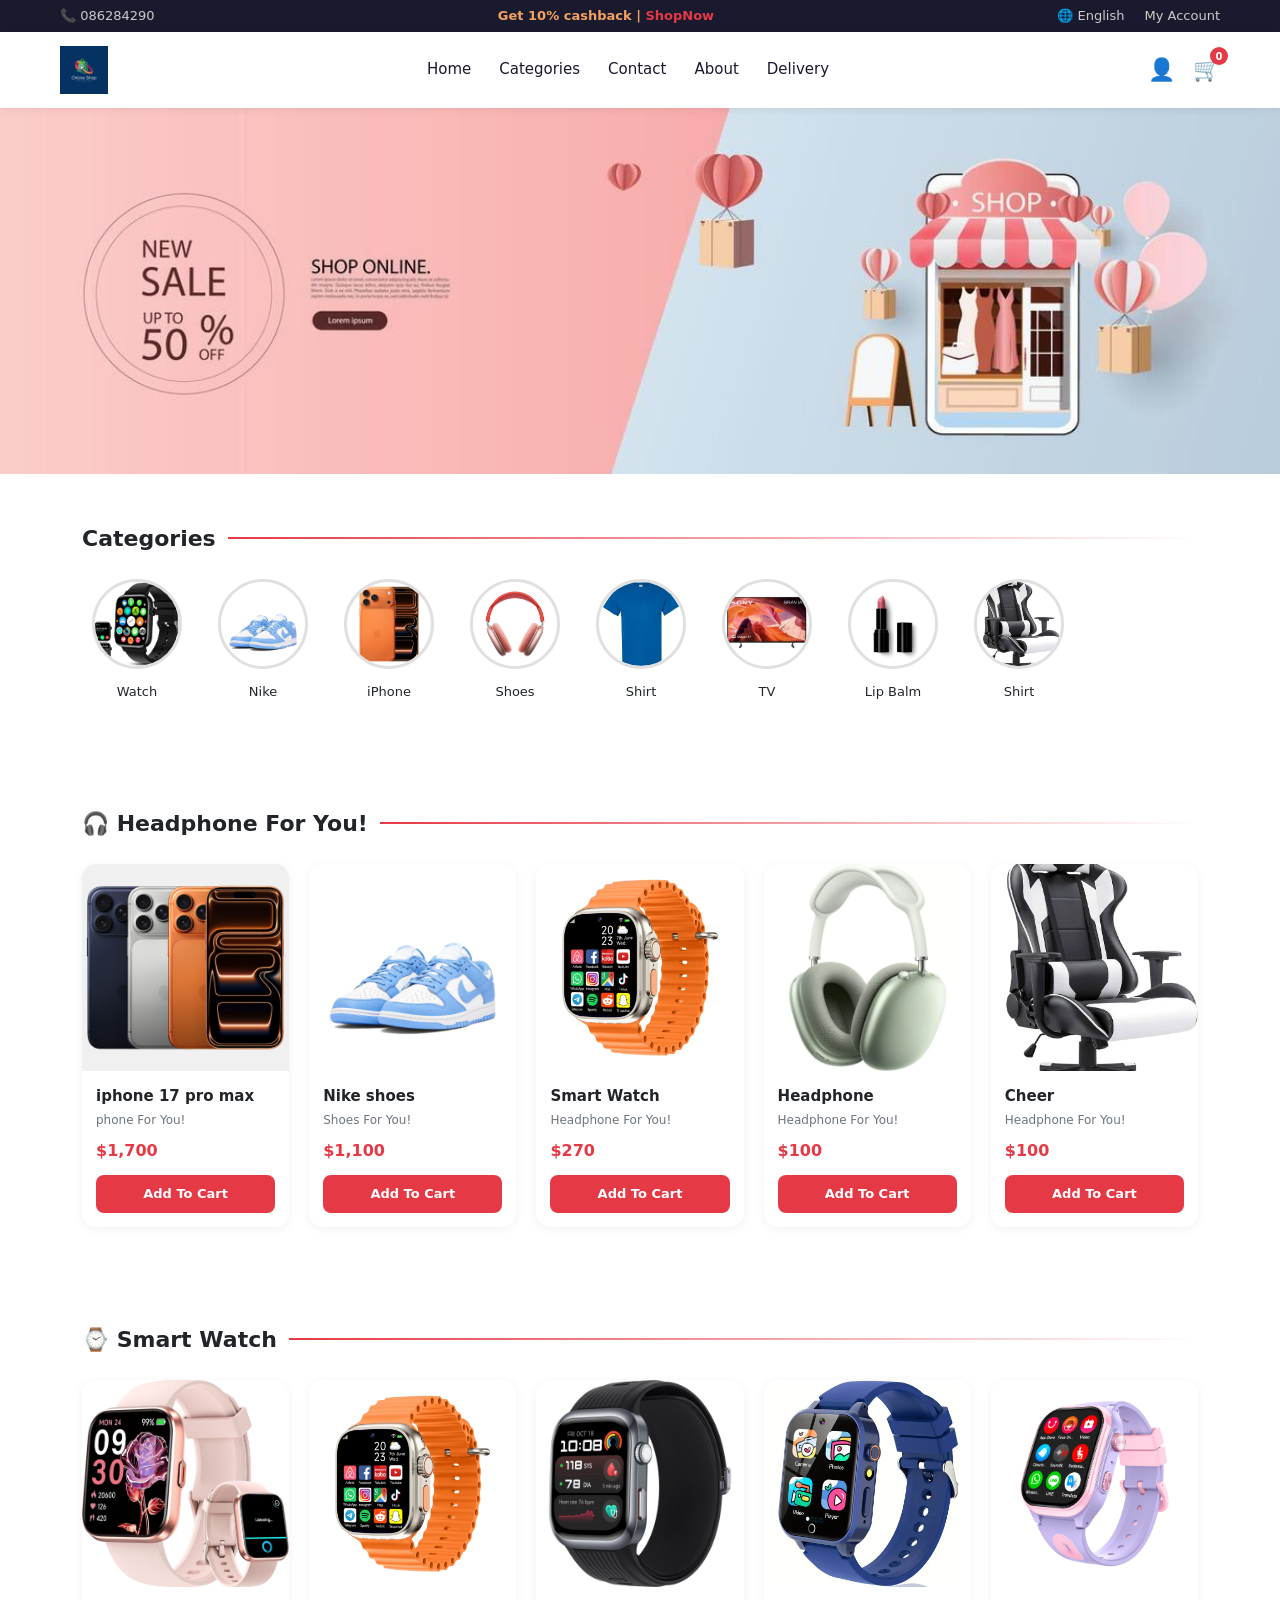
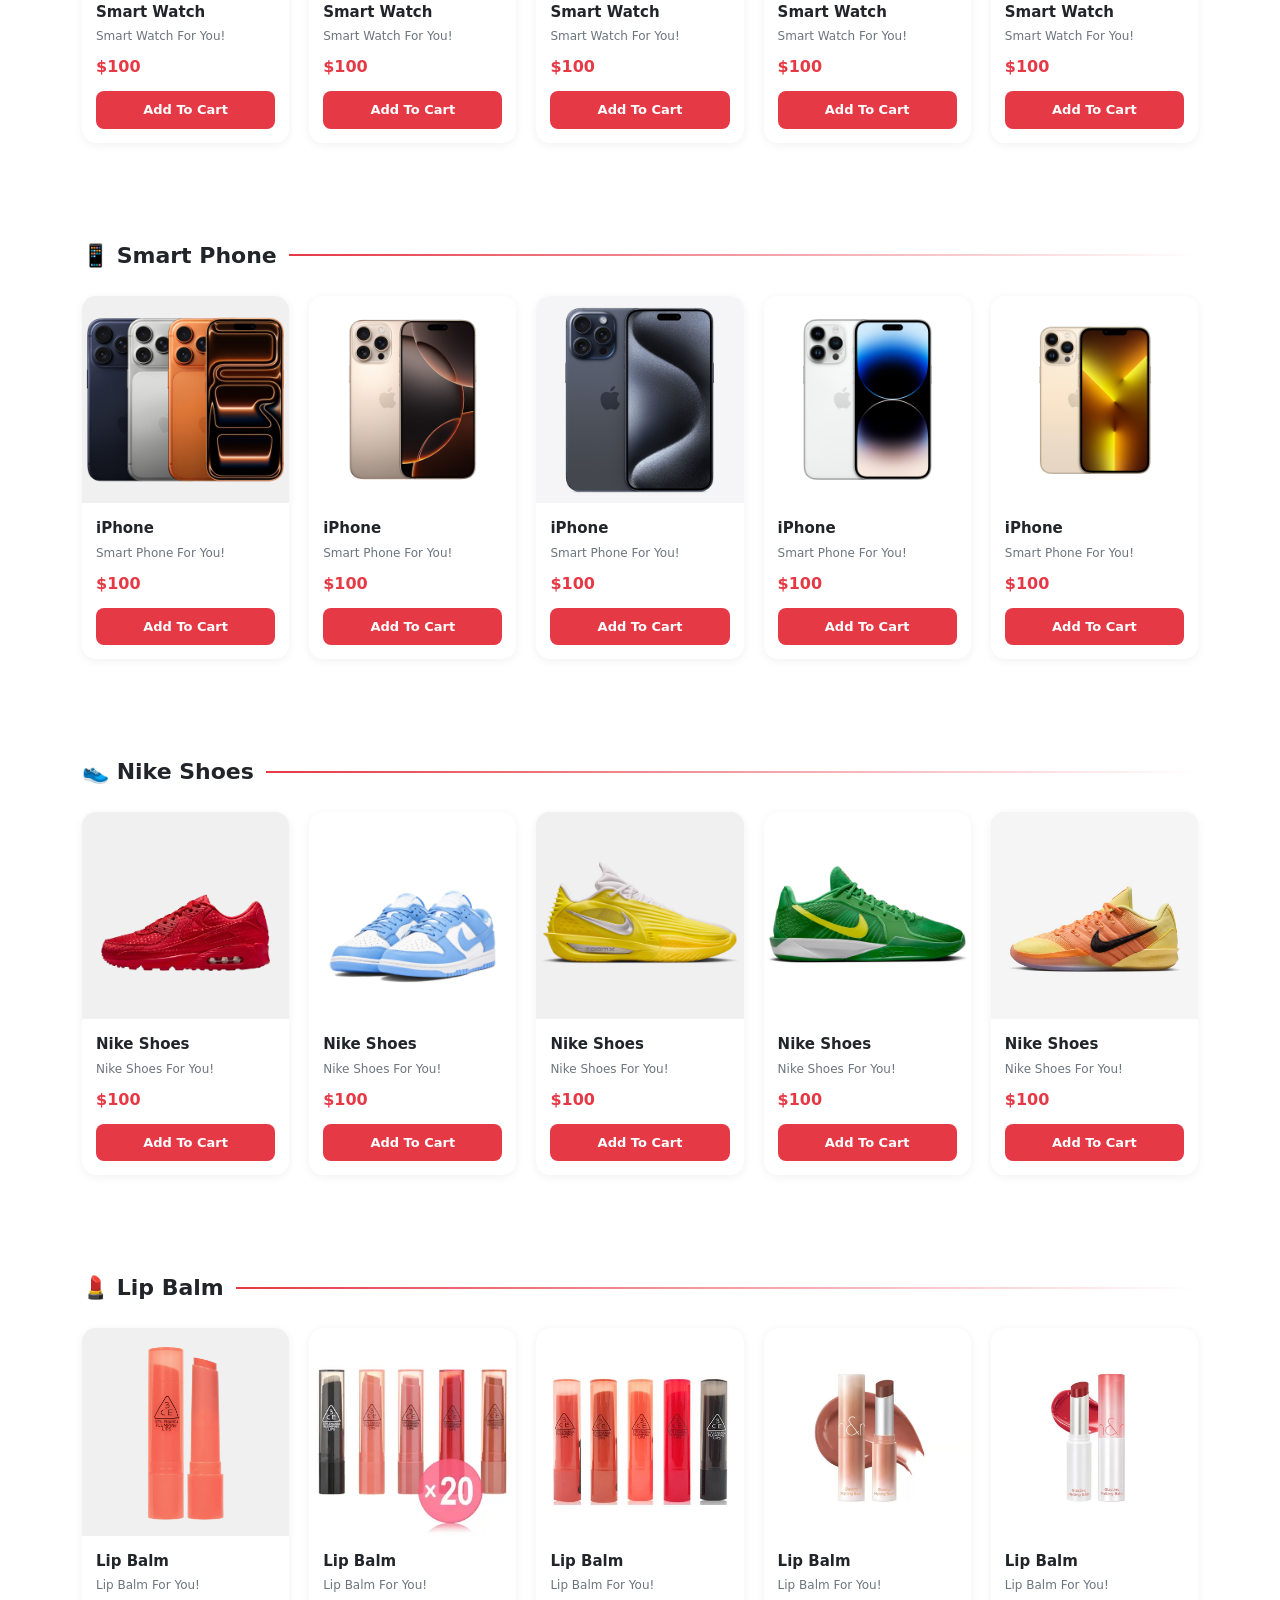
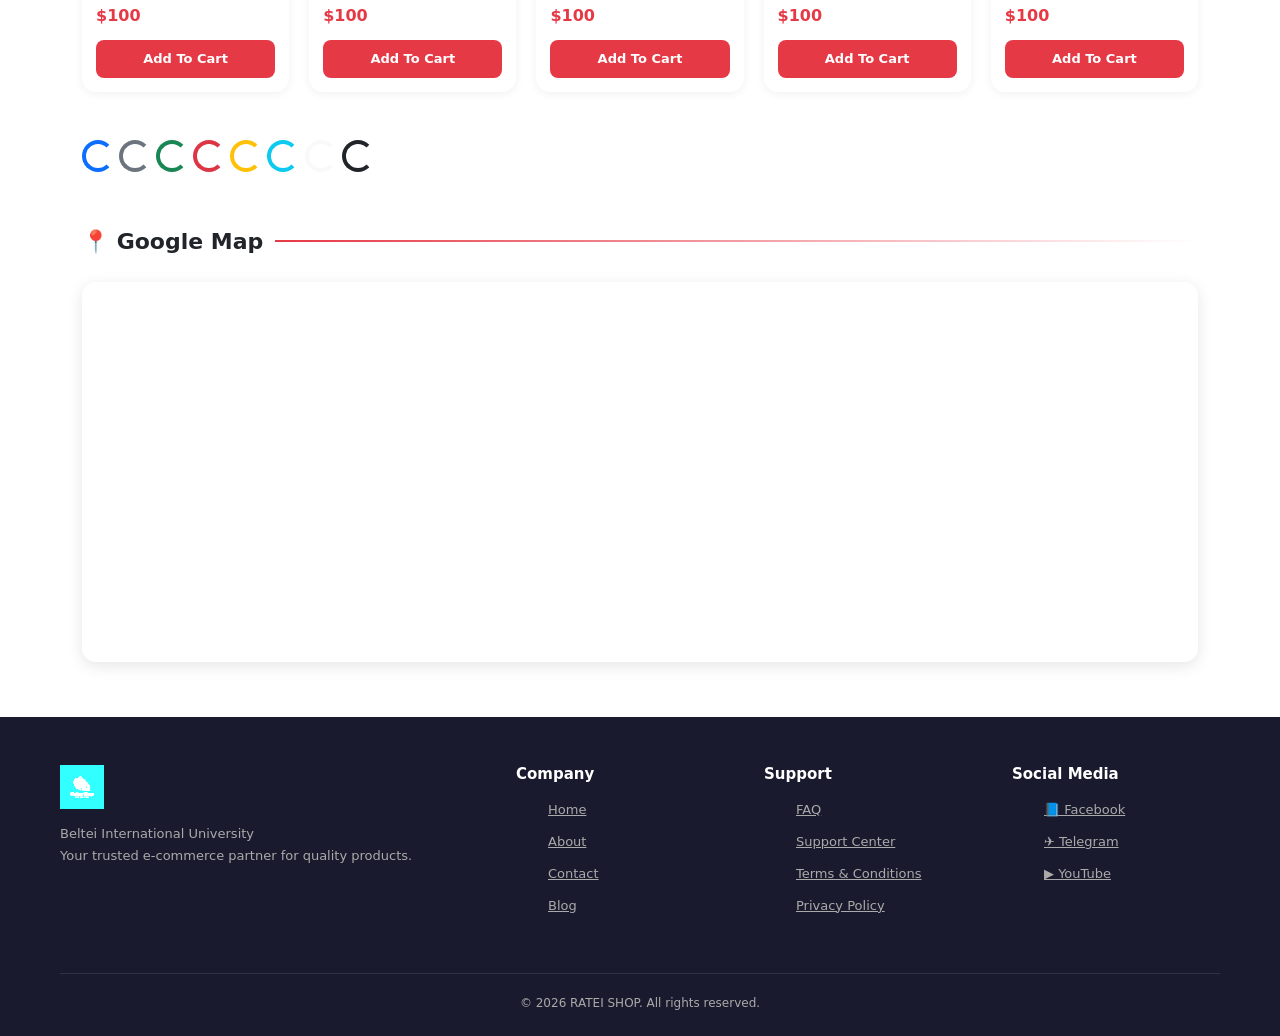
<file: index.html>
<!DOCTYPE html>
<html lang="en">
<head>
  <meta charset="UTF-8" />
  <meta name="viewport" content="width=device-width, initial-scale=1.0" />
  <title>RATEI SHOP</title>
  <link href="https://fonts.googleapis.com/css2?family=Outfit:wght@300;400;500;600;700&display=swap" rel="stylesheet" />
  <link rel="stylesheet" href="style/style.css">
  <link href="https://cdn.jsdelivr.net/npm/bootstrap@5.3.8/dist/css/bootstrap.min.css" rel="stylesheet" integrity="sha384-sRIl4kxILFvY47J16cr9ZwB07vP4J8+LH7qKQnuqkuIAvNWLzeN8tE5YBujZqJLB" crossorigin="anonymous">
  <script src="https://cdn.jsdelivr.net/npm/bootstrap@5.3.8/dist/js/bootstrap.bundle.min.js" integrity="sha384-FKyoEForCGlyvwx9Hj09JcYn3nv7wiPVlz7YYwJrWVcXK/BmnVDxM+D2scQbITxI" crossorigin="anonymous"></script>
</head>
<body>

<!-- TOP BAR -->
<div class="topbar">
  <div>📞 086284290</div>
  <div class="promo">Get 10% cashback | <span>ShopNow</span></div>
  <div class="topbar-right">
    <span>🌐 English</span>
    <span>My Account</span>
  </div>
</div>

<!-- HEADER -->
<header>
  <div class="logo">
    <img src="img/logo/1.png" alt="Logo" />
  </div>
  <nav>
    <a class="BO" href="#">Home</a>
    <a class="BO" href="#">Categories</a>
    <a class="BO" href="#">Contact</a>
    <a class="BO" href="#">About</a>
    <a class="BO" href="#">Delivery</a>
  </nav>
  <div class="header-icons">
    <button class="icon-btn" title="Account">👤</button>
    <button class="icon-btn" title="Cart">
      🛒
      <span class="cart-badge">0</span>
    </button>
  </div>
</header>

<!-- BANNER -->
<div class="banner">
  <img src="img/banner/1.png" alt="Banner" />
</div>


<!-- CATEGORIES -->
<div class="container">
  <section class="section">
    <div class="section-title">Categories</div>
    <div class="categories">
      <div class="cat-card">
        <div class="cat-img-wrap"><img src="img/category/1.png" alt="Watch" /></div>
        <span>Watch</span>
      </div>
      <div class="cat-card">
        <div class="cat-img-wrap"><img src="img/category/5.png" alt="Nike" /></div>
        <span>Nike</span>
      </div>
      <div class="cat-card">
        <div class="cat-img-wrap"><img src="img/category/3.png" alt="iPhone" /></div>
        <span>iPhone</span>
      </div>
      <div class="cat-card">
        <div class="cat-img-wrap"><img src="img/category/4.png" alt="Shoes" /></div>
        <span>Shoes</span>
      </div>
      <div class="cat-card">
        <div class="cat-img-wrap"><img src="img/category/image.png" alt="Shirt" /></div>
        <span>Shirt</span>
      </div>
      <div class="cat-card">
        <div class="cat-img-wrap"><img src="img/category/6.png" alt="TV" /></div>
        <span>TV</span>
      </div>
      <div class="cat-card">
        <div class="cat-img-wrap"><img src="img/category/7.png" alt="Lip Balm" /></div>
        <span>Lip Balm</span>
      </div>
      <div class="cat-card">
        <div class="cat-img-wrap"><img src="img/category/8.png" alt="Shirt" /></div>
        <span>Shirt</span>
      </div>
    </div>
  </section>

  <!-- HEADPHONES -->
  <section class="section">
    <div class="section-title">🎧 Headphone For You!</div>
    <div class="product-grid">
      <div class="product-card">
        <div class="product-img"><img src="img/product/1.png" alt="Headphone" /></div>
        <div class="product-info">
          <div class="product-name">iphone 17 pro max</div>
          <div class="product-desc">phone For You!</div>
          <div class="product-price">$1,700</div>
          <button class="btn-cart">Add To Cart</button>
        </div>
      </div>
      <div class="product-card">
        <div class="product-img"><img src="img/product/2.png" alt="Headphone" /></div>
        <div class="product-info">
          <div class="product-name">Nike shoes</div>
          <div class="product-desc">Shoes For You!</div>
          <div class="product-price">$1,100</div>
          <button class="btn-cart">Add To Cart</button>
        </div>
      </div>
      <div class="product-card">
        <div class="product-img"><img src="img/product/3.png" alt="Headphone" /></div>
        <div class="product-info">
          <div class="product-name">Smart Watch</div>
          <div class="product-desc">Headphone For You!</div>
          <div class="product-price">$270</div>
          <button class="btn-cart">Add To Cart</button>
        </div>
      </div>
      <div class="product-card">
        <div class="product-img"><img src="img/product/6.png" alt="Headphone" /></div>
        <div class="product-info">
          <div class="product-name">Headphone</div>
          <div class="product-desc">Headphone For You!</div>
          <div class="product-price">$100</div>
          <button class="btn-cart">Add To Cart</button>
        </div>
      </div>
      <div class="product-card">
        <div class="product-img"><img src="img/product/5.png" alt="Headphone" /></div>
        <div class="product-info">
          <div class="product-name">Cheer</div>
          <div class="product-desc">Headphone For You!</div>
          <div class="product-price">$100</div>
          <button class="btn-cart">Add To Cart</button>
        </div>
      </div>
    </div>
  </section>

  <!-- SMART WATCH -->
  <section class="section">
    <div class="section-title">⌚ Smart Watch</div>
    <div class="product-grid">
      <div class="product-card">
        <div class="product-img"><img src="img/product/smartwach/1.png" alt="Smart Watch" /></div>
        <div class="product-info">
          <div class="product-name">Smart Watch</div>
          <div class="product-desc">Smart Watch For You!</div>
          <div class="product-price">$100</div>
          <button class="btn-cart">Add To Cart</button>
        </div>
      </div>
      <div class="product-card">
        <div class="product-img"><img src="img/product/smartwach/2.png" alt="Smart Watch" /></div>
        <div class="product-info">
          <div class="product-name">Smart Watch</div>
          <div class="product-desc">Smart Watch For You!</div>
          <div class="product-price">$100</div>
          <button class="btn-cart">Add To Cart</button>
        </div>
      </div>
      <div class="product-card">
        <div class="product-img"><img src="img/product/smartwach/3.png" alt="Smart Watch" /></div>
        <div class="product-info">
          <div class="product-name">Smart Watch</div>
          <div class="product-desc">Smart Watch For You!</div>
          <div class="product-price">$100</div>
          <button class="btn-cart">Add To Cart</button>
        </div>
      </div>
      <div class="product-card">
        <div class="product-img"><img src="img/product/smartwach/4.png" alt="Smart Watch" /></div>
        <div class="product-info">
          <div class="product-name">Smart Watch</div>
          <div class="product-desc">Smart Watch For You!</div>
          <div class="product-price">$100</div>
          <button class="btn-cart">Add To Cart</button>
        </div>
      </div>
      <div class="product-card">
        <div class="product-img"><img src="img/product/smartwach/6.png" alt="Smart Watch" /></div>
        <div class="product-info">
          <div class="product-name">Smart Watch</div>
          <div class="product-desc">Smart Watch For You!</div>
          <div class="product-price">$100</div>
          <button class="btn-cart">Add To Cart</button>
        </div>
      </div>
    </div>
  </section>

  <!-- IPHONE -->
  <section class="section">
    <div class="section-title">📱 Smart Phone</div>
    <div class="product-grid">
      <div class="product-card">
        <div class="product-img"><img src="img/product/iphone/1.png" alt="iPhone" /></div>
        <div class="product-info">
          <div class="product-name">iPhone</div>
          <div class="product-desc">Smart Phone For You!</div>
          <div class="product-price">$100</div>
          <button class="btn-cart">Add To Cart</button>
        </div>
      </div>
      <div class="product-card">
        <div class="product-img"><img src="img/product/iphone/2.png" alt="iPhone" /></div>
        <div class="product-info">
          <div class="product-name">iPhone</div>
          <div class="product-desc">Smart Phone For You!</div>
          <div class="product-price">$100</div>
          <button class="btn-cart">Add To Cart</button>
        </div>
      </div>
      <div class="product-card">
        <div class="product-img"><img src="img/product/iphone/3.png" alt="iPhone" /></div>
        <div class="product-info">
          <div class="product-name">iPhone</div>
          <div class="product-desc">Smart Phone For You!</div>
          <div class="product-price">$100</div>
          <button class="btn-cart">Add To Cart</button>
        </div>
      </div>
      <div class="product-card">
        <div class="product-img"><img src="img/product/iphone/4.png" alt="iPhone" /></div>
        <div class="product-info">
          <div class="product-name">iPhone</div>
          <div class="product-desc">Smart Phone For You!</div>
          <div class="product-price">$100</div>
          <button class="btn-cart">Add To Cart</button>
        </div>
      </div>
      <div class="product-card">
        <div class="product-img"><img src="img/product/iphone/5.png" alt="iPhone" /></div>
        <div class="product-info">
          <div class="product-name">iPhone</div>
          <div class="product-desc">Smart Phone For You!</div>
          <div class="product-price">$100</div>
          <button class="btn-cart">Add To Cart</button>
        </div>
      </div>
    </div>
  </section>

  <!-- NIKE -->
  <section class="section">
    <div class="section-title">👟 Nike Shoes</div>
    <div class="product-grid">
      <div class="product-card">
        <div class="product-img"><img src="img/product/nike/1.png" alt="Nike" /></div>
        <div class="product-info">
          <div class="product-name">Nike Shoes</div>
          <div class="product-desc">Nike Shoes For You!</div>
          <div class="product-price">$100</div>
          <button class="btn-cart">Add To Cart</button>
        </div>
      </div>
      <div class="product-card">
        <div class="product-img"><img src="img/product/nike/2.png" alt="Nike" /></div>
        <div class="product-info">
          <div class="product-name">Nike Shoes</div>
          <div class="product-desc">Nike Shoes For You!</div>
          <div class="product-price">$100</div>
          <button class="btn-cart">Add To Cart</button>
        </div>
      </div>
      <div class="product-card">
        <div class="product-img"><img src="img/product/nike/3.png" alt="Nike" /></div>
        <div class="product-info">
          <div class="product-name">Nike Shoes</div>
          <div class="product-desc">Nike Shoes For You!</div>
          <div class="product-price">$100</div>
          <button class="btn-cart">Add To Cart</button>
        </div>
      </div>
      <div class="product-card">
        <div class="product-img"><img src="img/product/nike/4.png" alt="Nike" /></div>
        <div class="product-info">
          <div class="product-name">Nike Shoes</div>
          <div class="product-desc">Nike Shoes For You!</div>
          <div class="product-price">$100</div>
          <button class="btn-cart">Add To Cart</button>
        </div>
      </div>
      <div class="product-card">
        <div class="product-img"><img src="img/product/nike/5.png" alt="Nike" /></div>
        <div class="product-info">
          <div class="product-name">Nike Shoes</div>
          <div class="product-desc">Nike Shoes For You!</div>
          <div class="product-price">$100</div>
          <button class="btn-cart">Add To Cart</button>
        </div>
      </div>
    </div>
  </section>

  <!-- LIP BALM -->
  <section class="section">
    <div class="section-title">💄 Lip Balm</div>
    <div class="product-grid">
      <div class="product-card">
        <div class="product-img"><img src="img/product/3ce/1.png" alt="Lip Balm" /></div>
        <div class="product-info">
          <div class="product-name">Lip Balm</div>
          <div class="product-desc">Lip Balm For You!</div>
          <div class="product-price">$100</div>
          <button class="btn-cart">Add To Cart</button>
        </div>
      </div>
      <div class="product-card">
        <div class="product-img"><img src="img/product/3ce/2.png" alt="Lip Balm" /></div>
        <div class="product-info">
          <div class="product-name">Lip Balm</div>
          <div class="product-desc">Lip Balm For You!</div>
          <div class="product-price">$100</div>
          <button class="btn-cart">Add To Cart</button>
        </div>
      </div>
      <div class="product-card">
        <div class="product-img"><img src="img/product/3ce/3.png" alt="Lip Balm" /></div>
        <div class="product-info">
          <div class="product-name">Lip Balm</div>
          <div class="product-desc">Lip Balm For You!</div>
          <div class="product-price">$100</div>
          <button class="btn-cart">Add To Cart</button>
        </div>
      </div>
      <div class="product-card">
        <div class="product-img"><img src="img/product/3ce/4.png" alt="Lip Balm" /></div>
        <div class="product-info">
          <div class="product-name">Lip Balm</div>
          <div class="product-desc">Lip Balm For You!</div>
          <div class="product-price">$100</div>
          <button class="btn-cart">Add To Cart</button>
        </div>
      </div>
      <div class="product-card">
        <div class="product-img"><img src="img/product/3ce/5.png" alt="Lip Balm" /></div>
        <div class="product-info">
          <div class="product-name">Lip Balm</div>
          <div class="product-desc">Lip Balm For You!</div>
          <div class="product-price">$100</div>
          <button class="btn-cart">Add To Cart</button>
        </div>
      </div>
    </div>
  </section>
<div class="spinner-border text-primary" role="status">
    <span class="visually-hidden">Loading...</span>
  </div>
  <div class="spinner-border text-secondary" role="status">
    <span class="visually-hidden">Loading...</span>
  </div>
  <div class="spinner-border text-success" role="status">
    <span class="visually-hidden">Loading...</span>
  </div>
  <div class="spinner-border text-danger" role="status">
    <span class="visually-hidden">Loading...</span>
  </div>
  <div class="spinner-border text-warning" role="status">
    <span class="visually-hidden">Loading...</span>
  </div>
  <div class="spinner-border text-info" role="status">
    <span class="visually-hidden">Loading...</span>
  </div>
  <div class="spinner-border text-light" role="status">
    <span class="visually-hidden">Loading...</span>
  </div>
  <div class="spinner-border text-dark" role="status">
    <span class="visually-hidden">Loading...</span>
  </div>
  <!-- MAP -->
  <section class="map-section">
    <div class="section-title">📍 Google Map</div>
    <iframe
      src="https://www.google.com/maps/embed?pb=!1m18!1m12!1m3!1d5615.0919150107575!2d104.82072403715675!3d11.524185404733602!2m3!1f0!2f0!3f0!3m2!1i1024!2i768!4f13.1!3m3!1m2!1s0x31094fbd312449f5%3A0xaf3393bc9eda7678!2sBELTEI%20International%20University%20(Campus%202%2C%20Chaom%20Chao%20Flyover)!5e1!3m2!1sen!2skh!4v1778468639740!5m2!1sen!2skh">
      allowfullscreen loading="lazy" referrerpolicy="no-referrer-when-downgrade">
    </iframe>
  </section>
</div>

<!-- FOOTER -->
<footer>
  <div class="footer-grid">
    <div class="footer-brand">
      <img src="img/logo/1.png" alt="Logo" />
      <p>Beltei International University<br/>Your trusted e-commerce partner for quality products.</p>
    </div>
    <div class="footer-col">
      <h4>Company</h4>
      <ul>
        <li><a href="#">Home</a></li>
        <li><a href="#">About</a></li>
        <li><a href="#">Contact</a></li>
        <li><a href="#">Blog</a></li>
      </ul>
    </div>
    <div class="footer-col">
      <h4>Support</h4>
      <ul>
        <li><a href="#">FAQ</a></li>
        <li><a href="#">Support Center</a></li>
        <li><a href="#">Terms &amp; Conditions</a></li>
        <li><a href="#">Privacy Policy</a></li>
      </ul>
    </div>
    <div class="footer-col">
      <h4>Social Media</h4>
      <ul>
        <li><a href="https://www.facebook.com/share/1E9CHLir2h/">📘 Facebook</a></li>
        <li><a href="http://t.me/Ratei17">✈️ Telegram</a></li>
        <li><a href="http://www.youtube.com/@ATNCambodiaOfficial">▶️ YouTube</a></li>
      </ul>
    </div>
  </div>
  <div class="footer-bottom">
    © 2026 RATEI SHOP. All rights reserved.
  </div>
</footer>

<script>
  // Simple cart counter
  let cartCount = 0;
  const badge = document.querySelector('.cart-badge');
  document.querySelectorAll('.btn-cart').forEach(btn => {
    btn.addEventListener('click', () => {
      cartCount++;
      badge.textContent = cartCount;
      btn.textContent = '✓ Added';
      btn.style.background = '#2d6a4f';
      setTimeout(() => {
        btn.textContent = 'Add To Cart';
        btn.style.background = '';
      }, 1200);
    });
  });
</script>

</body>
</html>
</file>
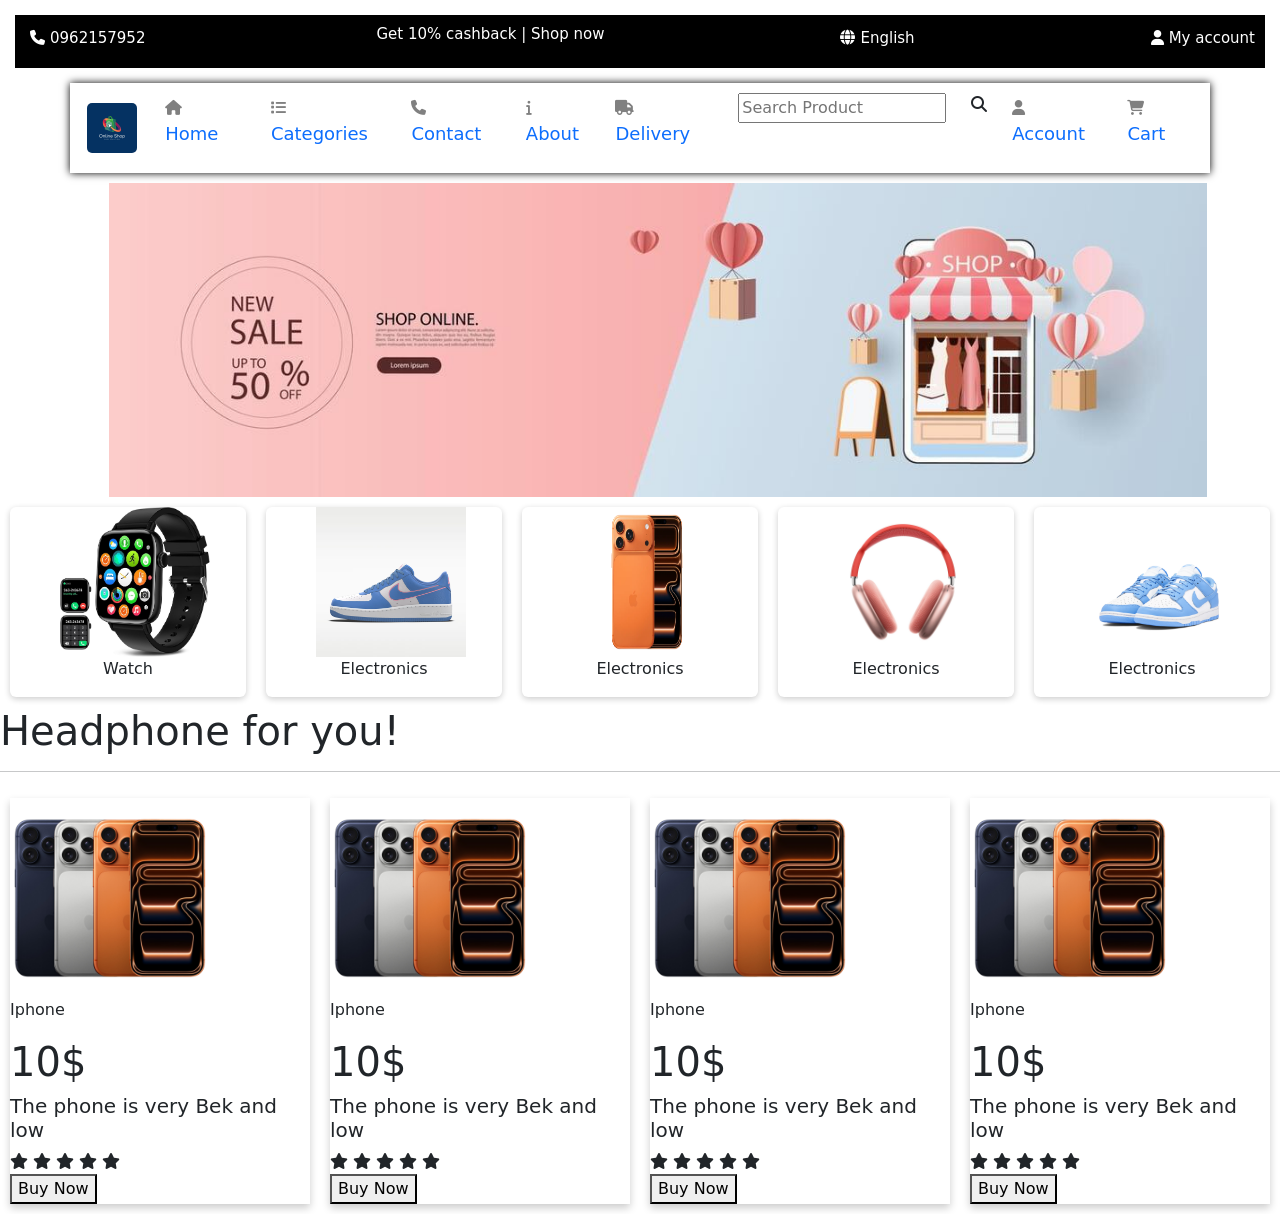
<file: test.html>
<!doctype html>
<html lang="kh">
  <head>
    <meta charset="UTF-8" />
    <meta name="viewport" content="width=device-width, initial-scale=1.0" />
    <title>BroHeng Shop</title>
    <link rel="icon" href="img/logo/1.png" />
    <link rel="stylesheet" href="style/test.css" />
    <link
      href="https://cdn.jsdelivr.net/npm/bootstrap@5.3.8/dist/css/bootstrap.min.css"
      rel="stylesheet"
      integrity="sha384-sRIl4kxILFvY47J16cr9ZwB07vP4J8+LH7qKQnuqkuIAvNWLzeN8tE5YBujZqJLB"
      crossorigin="anonymous"
    />
    <link
      rel="stylesheet"
      href="https://cdnjs.cloudflare.com/ajax/libs/font-awesome/6.5.1/css/all.min.css"
    />
    
  </head>
  <body>
    <!-- header -->
    <div class="header">
      <div class="card">
        <h3><i class="fa-solid fa-phone"></i>0962157952</h3>
      </div>
      <div class="card">
        <h3>Get 10% cashback | Shop now</h3>
      </div>
      <div class="card">
        <h3><i class="fa-solid fa-globe"></i>English</h3>
      </div>
      <div class="card">
        <h3><i class="fa-solid fa-user"></i>My account</h3>
      </div>
    </div>

    <!-- container -->
    <div class="container">
      <div class="logo">
        <img src="img/logo/1.png" alt="" />
      </div>
      <div class="meun-icon" id="meun-btn">
        <i class="fa-solid fa-bars"></i>
      </div>
      <ul class="menu" id="menu">
        <li>
          <a href=""><i class="fa-solid fa-house"></i> Home</a>
        </li>
        <li>
          <a href=""><i class="fa-solid fa-list"></i>Categories</a>
        </li>
        <li>
          <a href=""><i class="fa-solid fa-phone"></i>Contact</a>
        </li>
        <li>
          <a href=""><i class="fa-solid fa-info"></i>About</a>
        </li>
        <li>
          <a href=""><i class="fa-solid fa-truck"></i>Delivery</a>
        </li>
        <li>
          <input type="text" placeholder="Search Product" />
        </li>
        <li>
          <i class="fa-solid fa-search"></i>
        </li>
        <li>
          <a href=""><i class="fa-solid fa-user"></i>Account</a>
        </li>
        <li>
          <a href=""><i class="fa-solid fa-cart-shopping"></i>Cart</a>
        </li>
      </ul>
    </div>
    <!-- banner -->
    <div class="banner">
      <img src="img/banner/1.png" alt="" />
    </div>
    <div class="Catelory">
      <div class="card">
        <img src="img/category/1.png" alt="" />
        <p>Watch</p>
      </div>
      <div class="card">
        <img src="img/category/2.png" alt="" />
        <p>Electronics</p>
      </div>
      <div class="card">
        <img src="img/category/3.png" alt="" />
        <p>Electronics</p>
      </div>
      <div class="card">
        <img src="img/category/4.png" alt="" />
        <p>Electronics</p>
      </div>
      <div class="card">
        <img src="img/category/5.png" alt="" />
        <p>Electronics</p>
      </div>
    </div>
    <!-- Tilte -->
     <div>
      <h1>Headphone for you!</h1> <hr>
     </div>
     <!-- Producer -->
      <div class="Producer">
        <div class="cards">
          <img src="img/product/1.png" alt="">
          <p>Iphone</p>
          <h1>10$</h1>
          <h5>The phone is very Bek and low</h5>
          <div class="icon">
            <i class="fa-solid fa-star"></i>
            <i class="fa-solid fa-star"></i>
            <i class="fa-solid fa-star"></i>
            <i class="fa-solid fa-star"></i>
            <i class="fa-solid fa-star"></i>
          </div>
          <button>Buy Now</button>
        </div>
        <div class="cards">
          <img src="img/product/1.png" alt="">
          <p>Iphone</p>
          <h1>10$</h1>
          <h5>The phone is very Bek and low</h5>
          <div class="icon">
            <i class="fa-solid fa-star"></i>
            <i class="fa-solid fa-star"></i>
            <i class="fa-solid fa-star"></i>
            <i class="fa-solid fa-star"></i>
            <i class="fa-solid fa-star"></i>
          </div>
          <button>Buy Now</button>
        </div>
        <div class="cards">
          <img src="img/product/1.png" alt="">
          <p>Iphone</p>
          <h1>10$</h1>
          <h5>The phone is very Bek and low</h5>
          <div class="icon">
            <i class="fa-solid fa-star"></i>
            <i class="fa-solid fa-star"></i>
            <i class="fa-solid fa-star"></i>
            <i class="fa-solid fa-star"></i>
            <i class="fa-solid fa-star"></i>
          </div>
          <button>Buy Now</button>
        </div>
        <div class="cards">
          <img src="img/product/1.png" alt="">
          <p>Iphone</p>
          <h1>10$</h1>
          <h5>The phone is very Bek and low</h5>
          <div class="icon">
            <i class="fa-solid fa-star"></i>
            <i class="fa-solid fa-star"></i>
            <i class="fa-solid fa-star"></i>
            <i class="fa-solid fa-star"></i>
            <i class="fa-solid fa-star"></i>
          </div>
          <button>Buy Now</button>
        </div>
      </div>
    <script>
      const meunIcon = document.getElementById("meun-btn");
      const menu = document.getElementById("menu");
      meunIcon.addEventListener("click", () => {
        menu.classList.toggle("active");
      });
    </script>
  </body>
</html>
</file>
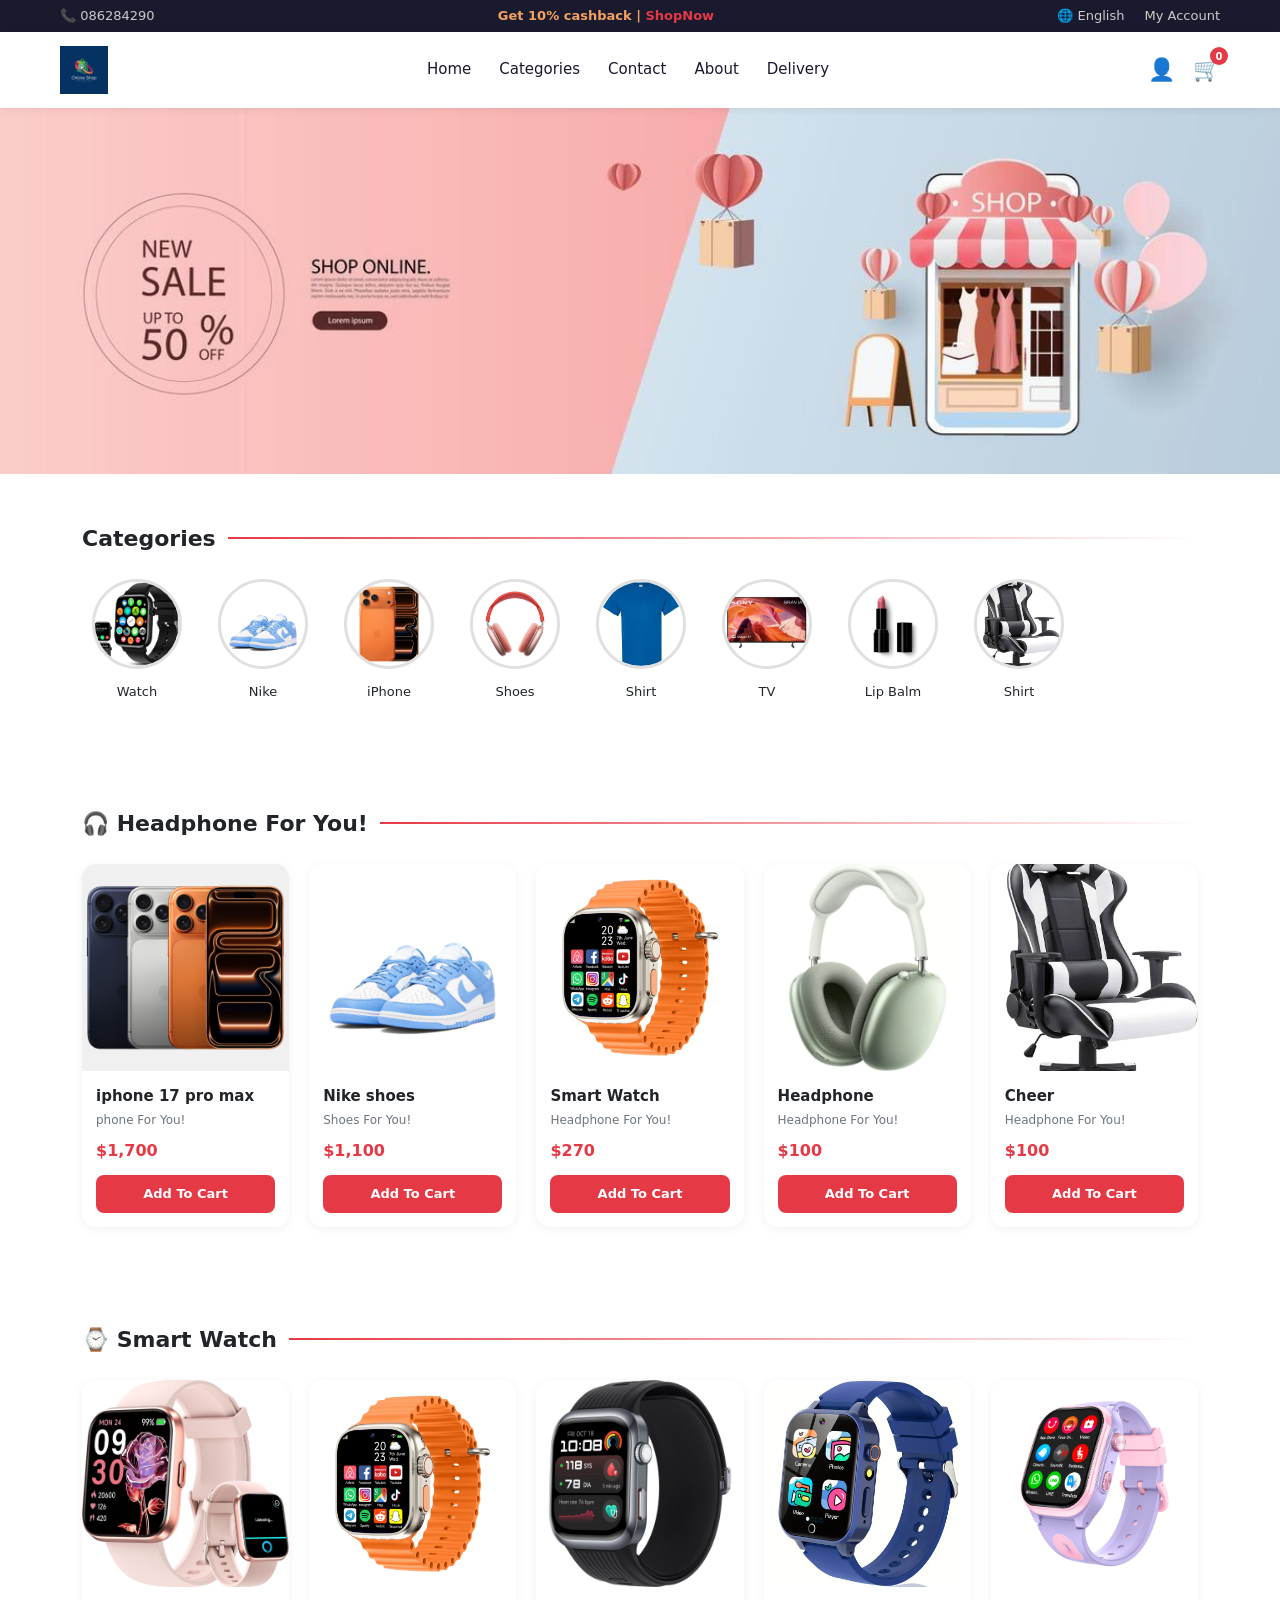
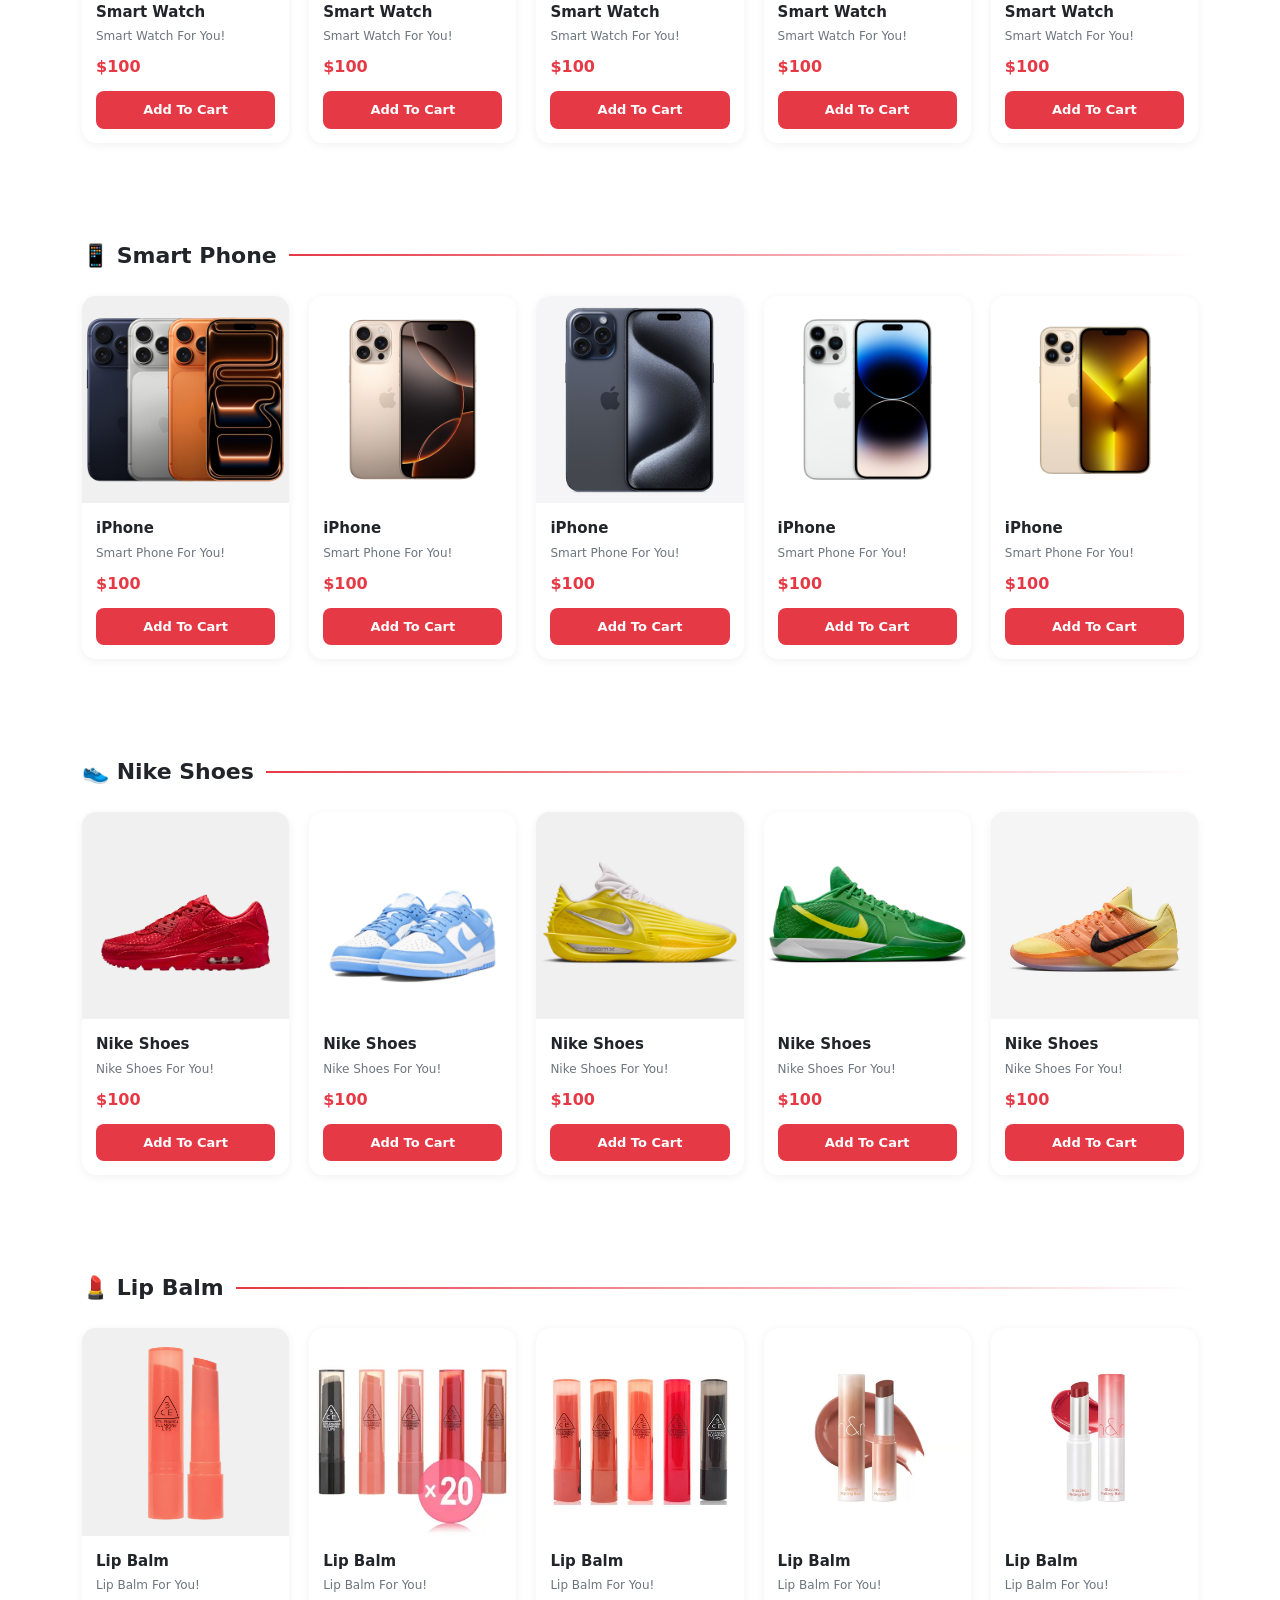
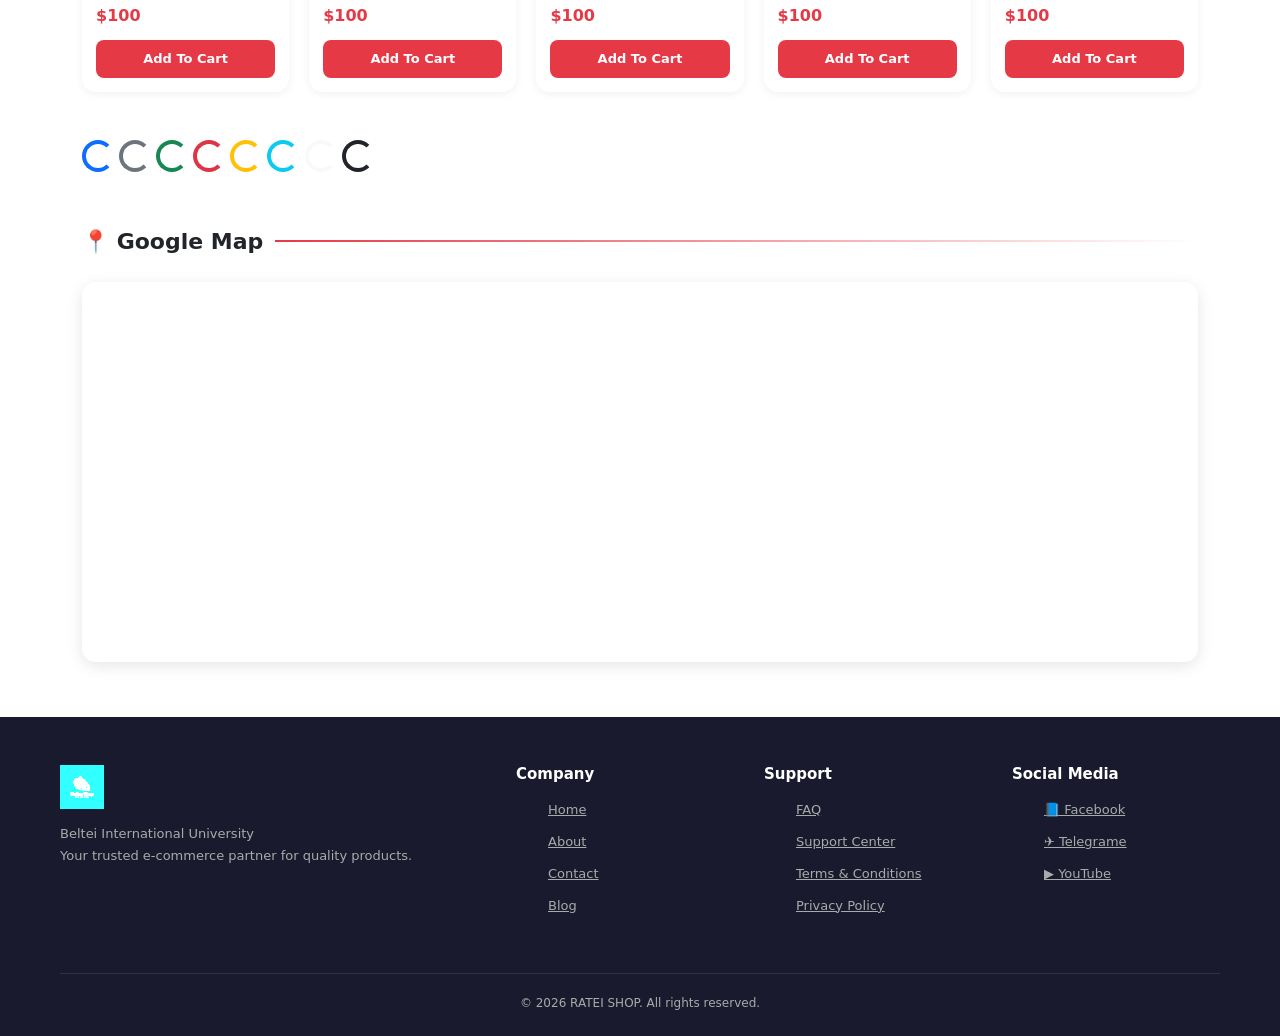
<file: web1.html>
<!DOCTYPE html>
<html lang="en">
<head>
  <meta charset="UTF-8" />
  <meta name="viewport" content="width=device-width, initial-scale=1.0" />
  <title>RATEI SHOP</title>
  <link href="https://fonts.googleapis.com/css2?family=Outfit:wght@300;400;500;600;700&display=swap" rel="stylesheet" />
  <link rel="stylesheet" href="style/menu.css">
  <link href="https://cdn.jsdelivr.net/npm/bootstrap@5.3.8/dist/css/bootstrap.min.css" rel="stylesheet" integrity="sha384-sRIl4kxILFvY47J16cr9ZwB07vP4J8+LH7qKQnuqkuIAvNWLzeN8tE5YBujZqJLB" crossorigin="anonymous">
  <script src="https://cdn.jsdelivr.net/npm/bootstrap@5.3.8/dist/js/bootstrap.bundle.min.js" integrity="sha384-FKyoEForCGlyvwx9Hj09JcYn3nv7wiPVlz7YYwJrWVcXK/BmnVDxM+D2scQbITxI" crossorigin="anonymous"></script>
</head>
<body>

<!-- TOP BAR -->
<div class="topbar">
  <div>📞 086284290</div>
  <div class="promo">Get 10% cashback | <span>ShopNow</span></div>
  <div class="topbar-right">
    <span>🌐 English</span>
    <span>My Account</span>
  </div>
</div>

<!-- HEADER -->
<header>
  <div class="logo">
    <img src="img/logo/1.png" alt="Logo" />
  </div>
  <nav>
    <a class="BO" href="#">Home</a>
    <a class="BO" href="#">Categories</a>
    <a class="BO" href="#">Contact</a>
    <a class="BO" href="#">About</a>
    <a class="BO" href="#">Delivery</a>
  </nav>
  <div class="header-icons">
    <button class="icon-btn" title="Account">👤</button>
    <button class="icon-btn" title="Cart">
      🛒
      <span class="cart-badge">0</span>
    </button>
  </div>
</header>

<!-- BANNER -->
<div class="banner">
  <img src="img/banner/1.png" alt="Banner" />
</div>

  

<!-- CATEGORIES -->
<div class="container">
  <section class="section">
    <div class="section-title">Categories</div>
    <div class="categories">
      <div class="cat-card">
        <div class="cat-img-wrap"><img src="img/category/1.png" alt="Watch" /></div>
        <span>Watch</span>
      </div>
      <div class="cat-card">
        <div class="cat-img-wrap"><img src="img/category/5.png" alt="Nike" /></div>
        <span>Nike</span>
      </div>
      <div class="cat-card">
        <div class="cat-img-wrap"><img src="img/category/3.png" alt="iPhone" /></div>
        <span>iPhone</span>
      </div>
      <div class="cat-card">
        <div class="cat-img-wrap"><img src="img/category/4.png" alt="Shoes" /></div>
        <span>Shoes</span>
      </div>
      <div class="cat-card">
        <div class="cat-img-wrap"><img src="img/category/image.png" alt="Shirt" /></div>
        <span>Shirt</span>
      </div>
      <div class="cat-card">
        <div class="cat-img-wrap"><img src="img/category/6.png" alt="TV" /></div>
        <span>TV</span>
      </div>
      <div class="cat-card">
        <div class="cat-img-wrap"><img src="img/category/7.png" alt="Lip Balm" /></div>
        <span>Lip Balm</span>
      </div>
      <div class="cat-card">
        <div class="cat-img-wrap"><img src="img/category/8.png" alt="Shirt" /></div>
        <span>Shirt</span>
      </div>
    </div>
  </section>

  <!-- HEADPHONES -->
  <section class="section">
    <div class="section-title">🎧 Headphone For You!</div>
    <div class="product-grid">
      <div class="product-card">
        <div class="product-img"><img src="img/product/1.png" alt="Headphone" /></div>
        <div class="product-info">
          <div class="product-name">iphone 17 pro max</div>
          <div class="product-desc">phone For You!</div>
          <div class="product-price">$1,700</div>
          <button class="btn-cart">Add To Cart</button>
        </div>
      </div>
      <div class="product-card">
        <div class="product-img"><img src="img/product/2.png" alt="Headphone" /></div>
        <div class="product-info">
          <div class="product-name">Nike shoes</div>
          <div class="product-desc">Shoes For You!</div>
          <div class="product-price">$1,100</div>
          <button class="btn-cart">Add To Cart</button>
        </div>
      </div>
      <div class="product-card">
        <div class="product-img"><img src="img/product/3.png" alt="Headphone" /></div>
        <div class="product-info">
          <div class="product-name">Smart Watch</div>
          <div class="product-desc">Headphone For You!</div>
          <div class="product-price">$270</div>
          <button class="btn-cart">Add To Cart</button>
        </div>
      </div>
      <div class="product-card">
        <div class="product-img"><img src="img/product/6.png" alt="Headphone" /></div>
        <div class="product-info">
          <div class="product-name">Headphone</div>
          <div class="product-desc">Headphone For You!</div>
          <div class="product-price">$100</div>
          <button class="btn-cart">Add To Cart</button>
        </div>
      </div>
      <div class="product-card">
        <div class="product-img"><img src="img/product/5.png" alt="Headphone" /></div>
        <div class="product-info">
          <div class="product-name">Cheer</div>
          <div class="product-desc">Headphone For You!</div>
          <div class="product-price">$100</div>
          <button class="btn-cart">Add To Cart</button>
        </div>
      </div>
    </div>
  </section>

  <!-- SMART WATCH -->
  <section class="section">
    <div class="section-title">⌚ Smart Watch</div>
    <div class="product-grid">
      <div class="product-card">
        <div class="product-img"><img src="img/product/smartwach/1.png" alt="Smart Watch" /></div>
        <div class="product-info">
          <div class="product-name">Smart Watch</div>
          <div class="product-desc">Smart Watch For You!</div>
          <div class="product-price">$100</div>
          <button class="btn-cart">Add To Cart</button>
        </div>
      </div>
      <div class="product-card">
        <div class="product-img"><img src="img/product/smartwach/2.png" alt="Smart Watch" /></div>
        <div class="product-info">
          <div class="product-name">Smart Watch</div>
          <div class="product-desc">Smart Watch For You!</div>
          <div class="product-price">$100</div>
          <button class="btn-cart">Add To Cart</button>
        </div>
      </div>
      <div class="product-card">
        <div class="product-img"><img src="img/product/smartwach/3.png" alt="Smart Watch" /></div>
        <div class="product-info">
          <div class="product-name">Smart Watch</div>
          <div class="product-desc">Smart Watch For You!</div>
          <div class="product-price">$100</div>
          <button class="btn-cart">Add To Cart</button>
        </div>
      </div>
      <div class="product-card">
        <div class="product-img"><img src="img/product/smartwach/4.png" alt="Smart Watch" /></div>
        <div class="product-info">
          <div class="product-name">Smart Watch</div>
          <div class="product-desc">Smart Watch For You!</div>
          <div class="product-price">$100</div>
          <button class="btn-cart">Add To Cart</button>
        </div>
      </div>
      <div class="product-card">
        <div class="product-img"><img src="img/product/smartwach/6.png" alt="Smart Watch" /></div>
        <div class="product-info">
          <div class="product-name">Smart Watch</div>
          <div class="product-desc">Smart Watch For You!</div>
          <div class="product-price">$100</div>
          <button class="btn-cart">Add To Cart</button>
        </div>
      </div>
    </div>
  </section>

  <!-- IPHONE -->
  <section class="section">
    <div class="section-title">📱 Smart Phone</div>
    <div class="product-grid">
      <div class="product-card">
        <div class="product-img"><img src="img/product/iphone/1.png" alt="iPhone" /></div>
        <div class="product-info">
          <div class="product-name">iPhone</div>
          <div class="product-desc">Smart Phone For You!</div>
          <div class="product-price">$100</div>
          <button class="btn-cart">Add To Cart</button>
        </div>
      </div>
      <div class="product-card">
        <div class="product-img"><img src="img/product/iphone/2.png" alt="iPhone" /></div>
        <div class="product-info">
          <div class="product-name">iPhone</div>
          <div class="product-desc">Smart Phone For You!</div>
          <div class="product-price">$100</div>
          <button class="btn-cart">Add To Cart</button>
        </div>
      </div>
      <div class="product-card">
        <div class="product-img"><img src="img/product/iphone/3.png" alt="iPhone" /></div>
        <div class="product-info">
          <div class="product-name">iPhone</div>
          <div class="product-desc">Smart Phone For You!</div>
          <div class="product-price">$100</div>
          <button class="btn-cart">Add To Cart</button>
        </div>
      </div>
      <div class="product-card">
        <div class="product-img"><img src="img/product/iphone/4.png" alt="iPhone" /></div>
        <div class="product-info">
          <div class="product-name">iPhone</div>
          <div class="product-desc">Smart Phone For You!</div>
          <div class="product-price">$100</div>
          <button class="btn-cart">Add To Cart</button>
        </div>
      </div>
      <div class="product-card">
        <div class="product-img"><img src="img/product/iphone/5.png" alt="iPhone" /></div>
        <div class="product-info">
          <div class="product-name">iPhone</div>
          <div class="product-desc">Smart Phone For You!</div>
          <div class="product-price">$100</div>
          <button class="btn-cart">Add To Cart</button>
        </div>
      </div>
    </div>
  </section>

  <!-- NIKE -->
  <section class="section">
    <div class="section-title">👟 Nike Shoes</div>
    <div class="product-grid">
      <div class="product-card">
        <div class="product-img"><img src="img/product/nike/1.png" alt="Nike" /></div>
        <div class="product-info">
          <div class="product-name">Nike Shoes</div>
          <div class="product-desc">Nike Shoes For You!</div>
          <div class="product-price">$100</div>
          <button class="btn-cart">Add To Cart</button>
        </div>
      </div>
      <div class="product-card">
        <div class="product-img"><img src="img/product/nike/2.png" alt="Nike" /></div>
        <div class="product-info">
          <div class="product-name">Nike Shoes</div>
          <div class="product-desc">Nike Shoes For You!</div>
          <div class="product-price">$100</div>
          <button class="btn-cart">Add To Cart</button>
        </div>
      </div>
      <div class="product-card">
        <div class="product-img"><img src="img/product/nike/3.png" alt="Nike" /></div>
        <div class="product-info">
          <div class="product-name">Nike Shoes</div>
          <div class="product-desc">Nike Shoes For You!</div>
          <div class="product-price">$100</div>
          <button class="btn-cart">Add To Cart</button>
        </div>
      </div>
      <div class="product-card">
        <div class="product-img"><img src="img/product/nike/4.png" alt="Nike" /></div>
        <div class="product-info">
          <div class="product-name">Nike Shoes</div>
          <div class="product-desc">Nike Shoes For You!</div>
          <div class="product-price">$100</div>
          <button class="btn-cart">Add To Cart</button>
        </div>
      </div>
      <div class="product-card">
        <div class="product-img"><img src="img/product/nike/5.png" alt="Nike" /></div>
        <div class="product-info">
          <div class="product-name">Nike Shoes</div>
          <div class="product-desc">Nike Shoes For You!</div>
          <div class="product-price">$100</div>
          <button class="btn-cart">Add To Cart</button>
        </div>
      </div>
    </div>
  </section>

  <!-- LIP BALM -->
  <section class="section">
    <div class="section-title">💄 Lip Balm</div>
    <div class="product-grid">
      <div class="product-card">
        <div class="product-img"><img src="img/product/3ce/1.png" alt="Lip Balm" /></div>
        <div class="product-info">
          <div class="product-name">Lip Balm</div>
          <div class="product-desc">Lip Balm For You!</div>
          <div class="product-price">$100</div>
          <button class="btn-cart">Add To Cart</button>
        </div>
      </div>
      <div class="product-card">
        <div class="product-img"><img src="img/product/3ce/2.png" alt="Lip Balm" /></div>
        <div class="product-info">
          <div class="product-name">Lip Balm</div>
          <div class="product-desc">Lip Balm For You!</div>
          <div class="product-price">$100</div>
          <button class="btn-cart">Add To Cart</button>
        </div>
      </div>
      <div class="product-card">
        <div class="product-img"><img src="img/product/3ce/3.png" alt="Lip Balm" /></div>
        <div class="product-info">
          <div class="product-name">Lip Balm</div>
          <div class="product-desc">Lip Balm For You!</div>
          <div class="product-price">$100</div>
          <button class="btn-cart">Add To Cart</button>
        </div>
      </div>
      <div class="product-card">
        <div class="product-img"><img src="img/product/3ce/4.png" alt="Lip Balm" /></div>
        <div class="product-info">
          <div class="product-name">Lip Balm</div>
          <div class="product-desc">Lip Balm For You!</div>
          <div class="product-price">$100</div>
          <button class="btn-cart">Add To Cart</button>
        </div>
      </div>
      <div class="product-card">
        <div class="product-img"><img src="img/product/3ce/5.png" alt="Lip Balm" /></div>
        <div class="product-info">
          <div class="product-name">Lip Balm</div>
          <div class="product-desc">Lip Balm For You!</div>
          <div class="product-price">$100</div>
          <button class="btn-cart">Add To Cart</button>
        </div>
      </div>
    </div>
  </section>
<div class="spinner-border text-primary" role="status">
    <span class="visually-hidden">Loading...</span>
  </div>
  <div class="spinner-border text-secondary" role="status">
    <span class="visually-hidden">Loading...</span>
  </div>
  <div class="spinner-border text-success" role="status">
    <span class="visually-hidden">Loading...</span>
  </div>
  <div class="spinner-border text-danger" role="status">
    <span class="visually-hidden">Loading...</span>
  </div>
  <div class="spinner-border text-warning" role="status">
    <span class="visually-hidden">Loading...</span>
  </div>
  <div class="spinner-border text-info" role="status">
    <span class="visually-hidden">Loading...</span>
  </div>
  <div class="spinner-border text-light" role="status">
    <span class="visually-hidden">Loading...</span>
  </div>
  <div class="spinner-border text-dark" role="status">
    <span class="visually-hidden">Loading...</span>
  </div>
  <!-- MAP -->
  <section class="map-section">
    <div class="section-title">📍 Google Map</div>
    <iframe
      src="https://www.google.com/maps/embed?pb=!1m18!1m12!1m3!1d5615.0919150107575!2d104.82072403715675!3d11.524185404733602!2m3!1f0!2f0!3f0!3m2!1i1024!2i768!4f13.1!3m3!1m2!1s0x31094fbd312449f5%3A0xaf3393bc9eda7678!2sBELTEI%20International%20University%20(Campus%202%2C%20Chaom%20Chao%20Flyover)!5e1!3m2!1sen!2skh!4v1778468639740!5m2!1sen!2skh">
      allowfullscreen loading="lazy" referrerpolicy="no-referrer-when-downgrade">
    </iframe>
  </section>
</div>

<!-- FOOTER -->
<footer>
  <div class="footer-grid">
    <div class="footer-brand">
      <img src="img/logo/1.png" alt="Logo" />
      <p>Beltei International University<br/>Your trusted e-commerce partner for quality products.</p>
    </div>
    <div class="footer-col">
      <h4>Company</h4>
      <ul>
        <li><a href="#">Home</a></li>
        <li><a href="#">About</a></li>
        <li><a href="#">Contact</a></li>
        <li><a href="#">Blog</a></li>
      </ul>
    </div>
    <div class="footer-col">
      <h4>Support</h4>
      <ul>
        <li><a href="#">FAQ</a></li>
        <li><a href="#">Support Center</a></li>
        <li><a href="#">Terms &amp; Conditions</a></li>
        <li><a href="#">Privacy Policy</a></li>
      </ul>
    </div>
    <div class="footer-col">
      <h4>Social Media</h4>
      <ul>
        <li><a href="https://www.facebook.com/share/1E9CHLir2h/">📘 Facebook</a></li>
        <li><a href="http://t.me/Ratei17">✈️ Telegrame</a></li>
        <li><a href="http://www.youtube.com/@ATNCambodiaOfficial">▶️ YouTube</a></li>
      </ul>
    </div>
  </div>
  <div class="footer-bottom">
    © 2026 RATEI SHOP. All rights reserved.
  </div>
</footer>

<script>
  // Simple cart counter
  let cartCount = 0;
  const badge = document.querySelector('.cart-badge');
  document.querySelectorAll('.btn-cart').forEach(btn => {
    btn.addEventListener('click', () => {
      cartCount++;
      badge.textContent = cartCount;
      btn.textContent = '✓ Added';
      btn.style.background = '#2d6a4f';
      setTimeout(() => {
        btn.textContent = 'Add To Cart';
        btn.style.background = '';
      }, 1200);
    });
  });
</script>

</body>
</html>
</file>
<file: style/style.css>
*, *::before, *::after { box-sizing: border-box; margin: 0; padding: 0; }

    :root {
      --primary: #e63946;
      --dark: #1a1a2e;
      --mid: #16213e;
      --accent: #f4a261;
      --light: #f8f9fa;
      --gray: #6c757d;
      --border: #e0e0e0;
      --white: #ffffff;
    }

    body {
      font-family: 'Outfit', sans-serif;
      background: var(--light);
      color: var(--dark);
    }

    a { text-decoration: none; color: inherit; }

    /* ── TOP BAR ── */
    .topbar {
      background: var(--dark);
      color: #ccc;
      font-size: 13px;
      display: flex;
      justify-content: space-between;
      align-items: center;
      padding: 6px 60px;
    }
    .topbar .promo { color: var(--accent); font-weight: 600; }
    .topbar .promo span { color: var(--primary); cursor: pointer; }
    .topbar-right { display: flex; gap: 20px; align-items: center; }

    /* ── HEADER ── */
    header {
      background: var(--white);
      padding: 14px 60px;
      display: flex;
      align-items: center;
      justify-content: space-between;
      box-shadow: 0 2px 8px rgba(0,0,0,.07);
      position: sticky; top: 0; z-index: 100;
    }
    .logo img { height: 48px; object-fit: contain; }
    nav { display: flex; gap: 28px; align-items: center; }
    nav a {
      font-weight: 500;
      font-size: 15px;
      color: var(--dark);
      transition: color .2s;
      position: relative;
    }
    .BO{
      text-decoration: none;
    }
    nav a::after {
      content: '';
      position: absolute; bottom: -4px; left: 0;
      width: 0; height: 2px;
      background: var(--primary);
      transition: width .25s;
    }
    nav a:hover { color: var(--primary); }
    nav a:hover::after { width: 100%; }
    .header-icons { display: flex; gap: 18px; align-items: center; }
    .icon-btn {
      background: none; border: none; cursor: pointer;
      font-size: 22px; position: relative; color: var(--dark);
      transition: color .2s;
    }
    .icon-btn:hover { color: var(--primary); }
    .cart-badge {
      position: absolute; top: -6px; right: -8px;
      background: var(--primary); color: #fff;
      font-size: 10px; font-weight: 700;
      width: 18px; height: 18px;
      border-radius: 50%;
      display: flex; align-items: center; justify-content: center;
    }

    /* ── BANNER ── */
    .banner {
      width: 100%;
      max-height: 480px;
      overflow: hidden;
    }
    .banner img {
      width: 100%; height: 100%;
      object-fit: cover;
      display: block;
    }

    /* ── SECTION WRAPPER ── */
    .container { max-width: 1200px; margin: 0 auto; padding: 0 24px; }

    /* ── CATEGORIES ── */
    .section { padding: 48px 0; }
    .section-title {
      font-size: 22px; font-weight: 700;
      margin-bottom: 24px;
      display: flex; align-items: center; gap: 12px;
    }
    .section-title::after {
      content: '';
      flex: 1; height: 2px;
      background: linear-gradient(to right, var(--primary), transparent);
    }

    .categories {
      display: flex;
      gap: 16px;
      overflow-x: auto;
      padding-bottom: 8px;
      scrollbar-width: none;
    }
    .categories::-webkit-scrollbar { display: none; }

    .cat-card {
      flex: 0 0 110px;
      text-align: center;
      cursor: pointer;
    }
    .cat-img-wrap {
      width: 90px; height: 90px;
      border-radius: 50%;
      overflow: hidden;
      margin: 0 auto 10px;
      border: 3px solid var(--border);
      transition: border-color .2s, transform .2s;
    }
    .cat-card:hover .cat-img-wrap {
      border-color: var(--primary);
      transform: scale(1.06);
    }
    .cat-img-wrap img { width: 100%; height: 100%; object-fit: cover; }
    .cat-card span { font-size: 13px; font-weight: 500; }

    /* ── PRODUCT GRID ── */
    .product-grid {
      display: grid;
      grid-template-columns: repeat(auto-fill, minmax(200px, 1fr));
      gap: 20px;
    }

    .product-card {
      background: var(--white);
      border-radius: 14px;
      overflow: hidden;
      box-shadow: 0 2px 10px rgba(0,0,0,.06);
      transition: transform .25s, box-shadow .25s;
      cursor: pointer;
    }
    .product-card:hover {
      transform: translateY(-5px);
      box-shadow: 0 8px 24px rgba(0,0,0,.12);
    }
    .product-img {
      width: 100%; aspect-ratio: 1;
      overflow: hidden;
      background: #f0f0f0;
    }
    .product-img img {
      width: 100%; height: 100%;
      object-fit: cover;
      transition: transform .35s;
    }
    .product-card:hover .product-img img { transform: scale(1.07); }

    .product-info { padding: 14px; }
    .product-name { font-size: 15px; font-weight: 600; margin-bottom: 4px; }
    .product-desc { font-size: 12px; color: var(--gray); margin-bottom: 10px; }
    .product-price { font-size: 16px; font-weight: 700; color: var(--primary); margin-bottom: 12px; }

    .btn-cart {
      width: 100%;
      padding: 9px;
      background: var(--primary);
      color: #fff;
      border: none;
      border-radius: 8px;
      font-family: inherit;
      font-size: 13px;
      font-weight: 600;
      cursor: pointer;
      transition: background .2s, transform .15s;
    }
    .btn-cart:hover { background: #c0303b; transform: scale(.98); }

    /* ── MAP ── */
    .map-section { padding: 48px 0; }
    .map-section iframe {
      width: 100%; height: 380px;
      border: none; border-radius: 14px;
      box-shadow: 0 4px 16px rgba(0,0,0,.1);
    }

    /* ── FOOTER ── */
    footer {
      background: var(--dark);
      color: #aaa;
      padding: 48px 60px 24px;
    }
    .footer-grid {
      display: grid;
      grid-template-columns: 2fr 1fr 1fr 1fr;
      gap: 40px;
      margin-bottom: 40px;
    }
    .footer-brand img { height: 44px; margin-bottom: 14px; filter: brightness(10); }
    .footer-brand p { font-size: 13px; line-height: 1.7; }
    .footer-col h4 { color: var(--white); font-size: 15px; font-weight: 600; margin-bottom: 14px; }
    .footer-col ul { list-style: none; display: flex; flex-direction: column; gap: 8px; }
    .footer-col ul li a { font-size: 13px; color: #aaa; transition: color .2s; }
    .footer-col ul li a:hover { color: var(--primary); }
    .footer-bottom {
      border-top: 1px solid rgba(255,255,255,.1);
      padding-top: 20px;
      text-align: center;
      font-size: 12px;
    }

    /* ── RESPONSIVE ── */
    @media (max-width: 768px) {
      .topbar, header { padding: 8px 16px; }
      nav { display: none; }
      .footer-grid { grid-template-columns: 1fr 1fr; }
      .container { padding: 0 16px; }
    }
    /* border-radius កែមមូល */
</file>
<file: style/test.css>
/* header */
.header {
  display: flex;
  border: none;
  background-color: black;
  justify-content: space-between;
  margin: 15px;
}
.header .card {
  border: none;
  background-color: black;
  color: white;
  gap: 20px;
}
.header .card h3 {
  padding: 10px;
  font-size: 15px;
}
.header .card h3 i {
  padding: 5px;
}

.container {
  background-color: white;
  /* ប្រើសម្រាប់រំកិលអក្សរទៅខាងស្ដាំ */
  display: flex;
  /* ប្រើសម្រាប់រំកិល ojectទាំងមកកណ្ដាល */
  align-items: center;
  /* ប្រើសម្រាប់ដាក់គម្លាត់logoនិងអក្សរអោយឆ្ងាយពីរគ្នា */
  justify-content: space-between;
  width: 100%;
  box-shadow: 0px 0px 8px 0px black;
}
/* meun */
.menu {
  list-style: none;
  display: flex;
  gap: 25px;
  padding: 10px;
}
.menu a {
  text-decoration: none;
  font-size: 18px;
}
.menu li a:hover {
  background-color: orange;
  width: 100%;
  padding: 10px;
  border-radius: 5px;
  color: white;
}
.menu li a i {
  margin-right: 8px;
  font-size: 15px;
  color: gray;
}
/* banner */
.banner img {
  width: 100%;
  margin-top: 10px;
}
.logo img {
  width: 60px;
  height: 60px;
  border-radius: 10px;
  padding: 5px;
}

.logo {
  width: 75px;
  height: 60px;
  font-size: 100%;
  border-radius: 10px;
}
table {
  font-size: 100%;
}
td {
  font-size: 100%;
}
tr {
  font-size: 100%;
}
.banner img {
  margin-left: 109px;
  flex-wrap: wrap;
  width: 85.8%;
}
.Catelory {
  display: flex;
  /* background-color: whitesmoke; */
  width: 100%;
  text-align: center;
  justify-content: center;
}
.Catelory .card {
  margin: 10px;
  width: 250px;
  height: auto;
  border: none;
  box-shadow: 0 2px 6px rgba(0, 0, 0, 0.2);
}
.card img{
    width: 150px;
    height: 150px;
    align-items: center;
    display: grid;
    margin-left: 50px;
}
.meun-icon{
    margin-right: 10px;
    cursor: pointer;
    display: none;
}
.Catelory .card:hover{
  border: 1px solid blue;
}

/* screen for responsive for mobile */
@media screen and (max-width: 768px) {
    .menu{
        display: none;
        position: absolute;
        top: 70px;
        left: 0px;
        width: 94%;
        background-color: white;
        z-index: 1;
        flex-direction: column;
        padding: 2px;
    }
    .meun-icon{
        display: block;
    }
    .menu.active{
        display: flex;
    }
}


.Producer{
  display: flex;
  width: 100%;
}
.Producer .cards{
  flex-wrap: wrap;
  background-color: white;
  box-shadow: 0 4px 8px 0 rgba(0, 0, 0, 0.2);
  margin: 10px;
}
.cards img{
  width: 200px;
  height: 200px;
}
</file>
<file: style/menu.css>
*, *::before, *::after { box-sizing: border-box; margin: 0; padding: 0; }

    :root {
      --primary: #e63946;
      --dark: #1a1a2e;
      --mid: #16213e;
      --accent: #f4a261;
      --light: #f8f9fa;
      --gray: #6c757d;
      --border: #e0e0e0;
      --white: #ffffff;
    }

    body {
      font-family: 'Outfit', sans-serif;
      background: var(--light);
      color: var(--dark);
    }

    a { text-decoration: none; color: inherit; }

    /* ── TOP BAR ── */
    .topbar {
      background: var(--dark);
      color: #ccc;
      font-size: 13px;
      display: flex;
      justify-content: space-between;
      align-items: center;
      padding: 6px 60px;
    }
    .topbar .promo { color: var(--accent); font-weight: 600; }
    .topbar .promo span { color: var(--primary); cursor: pointer; }
    .topbar-right { display: flex; gap: 20px; align-items: center; }

    /* ── HEADER ── */
    header {
      background: var(--white);
      padding: 14px 60px;
      display: flex;
      align-items: center;
      justify-content: space-between;
      box-shadow: 0 2px 8px rgba(0,0,0,.07);
      position: sticky; top: 0; z-index: 100;
    }
    .logo img { height: 48px; object-fit: contain; }
    nav { display: flex; gap: 28px; align-items: center; }
    nav a {
      font-weight: 500;
      font-size: 15px;
      color: var(--dark);
      transition: color .2s;
      position: relative;
    }
    .BO{
      text-decoration: none;
    }
    nav a::after {
      content: '';
      position: absolute; bottom: -4px; left: 0;
      width: 0; height: 2px;
      background: var(--primary);
      transition: width .25s;
    }
    nav a:hover { color: var(--primary); }
    nav a:hover::after { width: 100%; }
    .header-icons { display: flex; gap: 18px; align-items: center; }
    .icon-btn {
      background: none; border: none; cursor: pointer;
      font-size: 22px; position: relative; color: var(--dark);
      transition: color .2s;
    }
    .icon-btn:hover { color: var(--primary); }
    .cart-badge {
      position: absolute; top: -6px; right: -8px;
      background: var(--primary); color: #fff;
      font-size: 10px; font-weight: 700;
      width: 18px; height: 18px;
      border-radius: 50%;
      display: flex; align-items: center; justify-content: center;
    }

    /* ── BANNER ── */
    .banner {
      width: 100%;
      max-height: 480px;
      overflow: hidden;
    }
    .banner img {
      width: 100%; height: 100%;
      object-fit: cover;
      display: block;
    }

    /* ── SECTION WRAPPER ── */
    .container { max-width: 1200px; margin: 0 auto; padding: 0 24px; }

    /* ── CATEGORIES ── */
    .section { padding: 48px 0; }
    .section-title {
      font-size: 22px; font-weight: 700;
      margin-bottom: 24px;
      display: flex; align-items: center; gap: 12px;
    }
    .section-title::after {
      content: '';
      flex: 1; height: 2px;
      background: linear-gradient(to right, var(--primary), transparent);
    }

    .categories {
      display: flex;
      gap: 16px;
      overflow-x: auto;
      padding-bottom: 8px;
      scrollbar-width: none;
    }
    .categories::-webkit-scrollbar { display: none; }

    .cat-card {
      flex: 0 0 110px;
      text-align: center;
      cursor: pointer;
    }
    .cat-img-wrap {
      width: 90px; height: 90px;
      border-radius: 50%;
      overflow: hidden;
      margin: 0 auto 10px;
      border: 3px solid var(--border);
      transition: border-color .2s, transform .2s;
    }
    .cat-card:hover .cat-img-wrap {
      border-color: var(--primary);
      transform: scale(1.06);
    }
    .cat-img-wrap img { width: 100%; height: 100%; object-fit: cover; }
    .cat-card span { font-size: 13px; font-weight: 500; }

    /* ── PRODUCT GRID ── */
    .product-grid {
      display: grid;
      grid-template-columns: repeat(auto-fill, minmax(200px, 1fr));
      gap: 20px;
    }

    .product-card {
      background: var(--white);
      border-radius: 14px;
      overflow: hidden;
      box-shadow: 0 2px 10px rgba(0,0,0,.06);
      transition: transform .25s, box-shadow .25s;
      cursor: pointer;
    }
    .product-card:hover {
      transform: translateY(-5px);
      box-shadow: 0 8px 24px rgba(0,0,0,.12);
    }
    .product-img {
      width: 100%; aspect-ratio: 1;
      overflow: hidden;
      background: #f0f0f0;
    }
    .product-img img {
      width: 100%; height: 100%;
      object-fit: cover;
      transition: transform .35s;
    }
    .product-card:hover .product-img img { transform: scale(1.07); }

    .product-info { padding: 14px; }
    .product-name { font-size: 15px; font-weight: 600; margin-bottom: 4px; }
    .product-desc { font-size: 12px; color: var(--gray); margin-bottom: 10px; }
    .product-price { font-size: 16px; font-weight: 700; color: var(--primary); margin-bottom: 12px; }

    .btn-cart {
      width: 100%;
      padding: 9px;
      background: var(--primary);
      color: #fff;
      border: none;
      border-radius: 8px;
      font-family: inherit;
      font-size: 13px;
      font-weight: 600;
      cursor: pointer;
      transition: background .2s, transform .15s;
    }
    .btn-cart:hover { background: #c0303b; transform: scale(.98); }

    /* ── MAP ── */
    .map-section { padding: 48px 0; }
    .map-section iframe {
      width: 100%; height: 380px;
      border: none; border-radius: 14px;
      box-shadow: 0 4px 16px rgba(0,0,0,.1);
    }

    /* ── FOOTER ── */
    footer {
      background: var(--dark);
      color: #aaa;
      padding: 48px 60px 24px;
    }
    .footer-grid {
      display: grid;
      grid-template-columns: 2fr 1fr 1fr 1fr;
      gap: 40px;
      margin-bottom: 40px;
    }
    .footer-brand img { height: 44px; margin-bottom: 14px; filter: brightness(10); }
    .footer-brand p { font-size: 13px; line-height: 1.7; }
    .footer-col h4 { color: var(--white); font-size: 15px; font-weight: 600; margin-bottom: 14px; }
    .footer-col ul { list-style: none; display: flex; flex-direction: column; gap: 8px; }
    .footer-col ul li a { font-size: 13px; color: #aaa; transition: color .2s; }
    .footer-col ul li a:hover { color: var(--primary); }
    .footer-bottom {
      border-top: 1px solid rgba(255,255,255,.1);
      padding-top: 20px;
      text-align: center;
      font-size: 12px;
    }

    /* ── RESPONSIVE ── */
    @media (max-width: 768px) {
      .topbar, header { padding: 8px 16px; }
      nav { display: none; }
      .footer-grid { grid-template-columns: 1fr 1fr; }
      .container { padding: 0 16px; }
    }
    /* border-radius កែមមូល */
</file>
